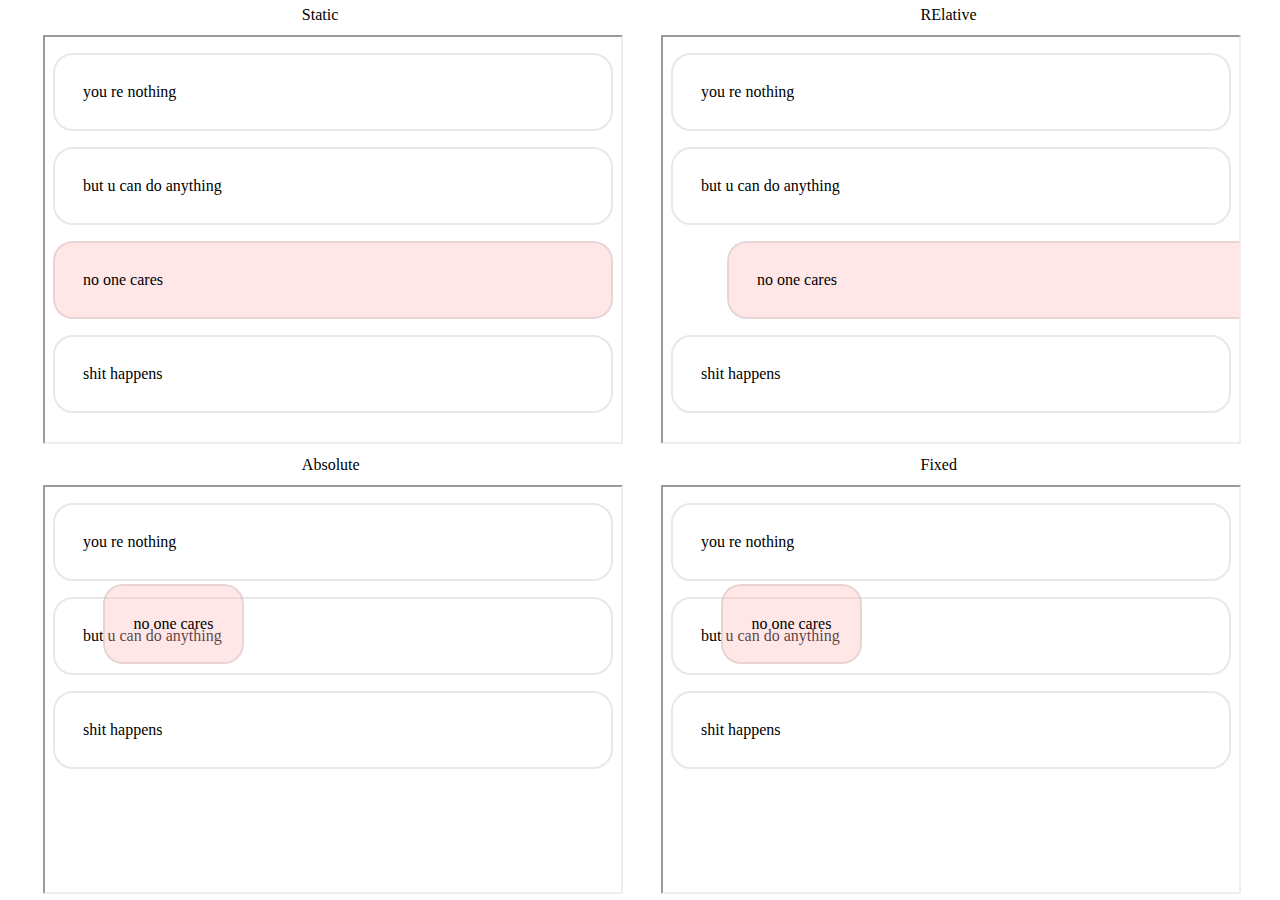
<file: positions/index.html>
<!DOCTYPE html>
<html lang="en">
<head>
    <meta charset="UTF-8">
    <meta http-equiv="X-UA-Compatible" content="IE=edge">
    <meta name="viewport" content="width=device-width, initial-scale=1.0">
    <title>Positions_Dashboard</title>
    <style>
        *{
            margin:0;
            padding:0;
        }
        body{
            height: 100vh;
            width: 100vw;
            /*  */
            display:grid;
            grid-template-columns: 45vw 45vw;
            /* grid-row-gap:5vh; */
            justify-content: space-evenly;
            align-items: center;
        }
        iframe{
            height:45vh;
            width: 100%;
        }
        span{
            margin-left: 45%;
        }
        @media screen and (max-width:700px) {
            body{
                grid-template-columns: auto;
                grid-column-gap:10px;
            }
        }
    </style>
</head>
<body>
    <span>Static</span><span>RElative</span>
    <iframe src="static.html" frameborder="1"></iframe>
    <iframe src="relative.html" frameborder="1"></iframe>
    <span>Absolute</span><span>Fixed</span>
    <iframe src="absolute.html" frameborder="1"></iframe>
    <iframe src="fixed.html" frameborder="1"></iframe>
</body>
</html>
</file>
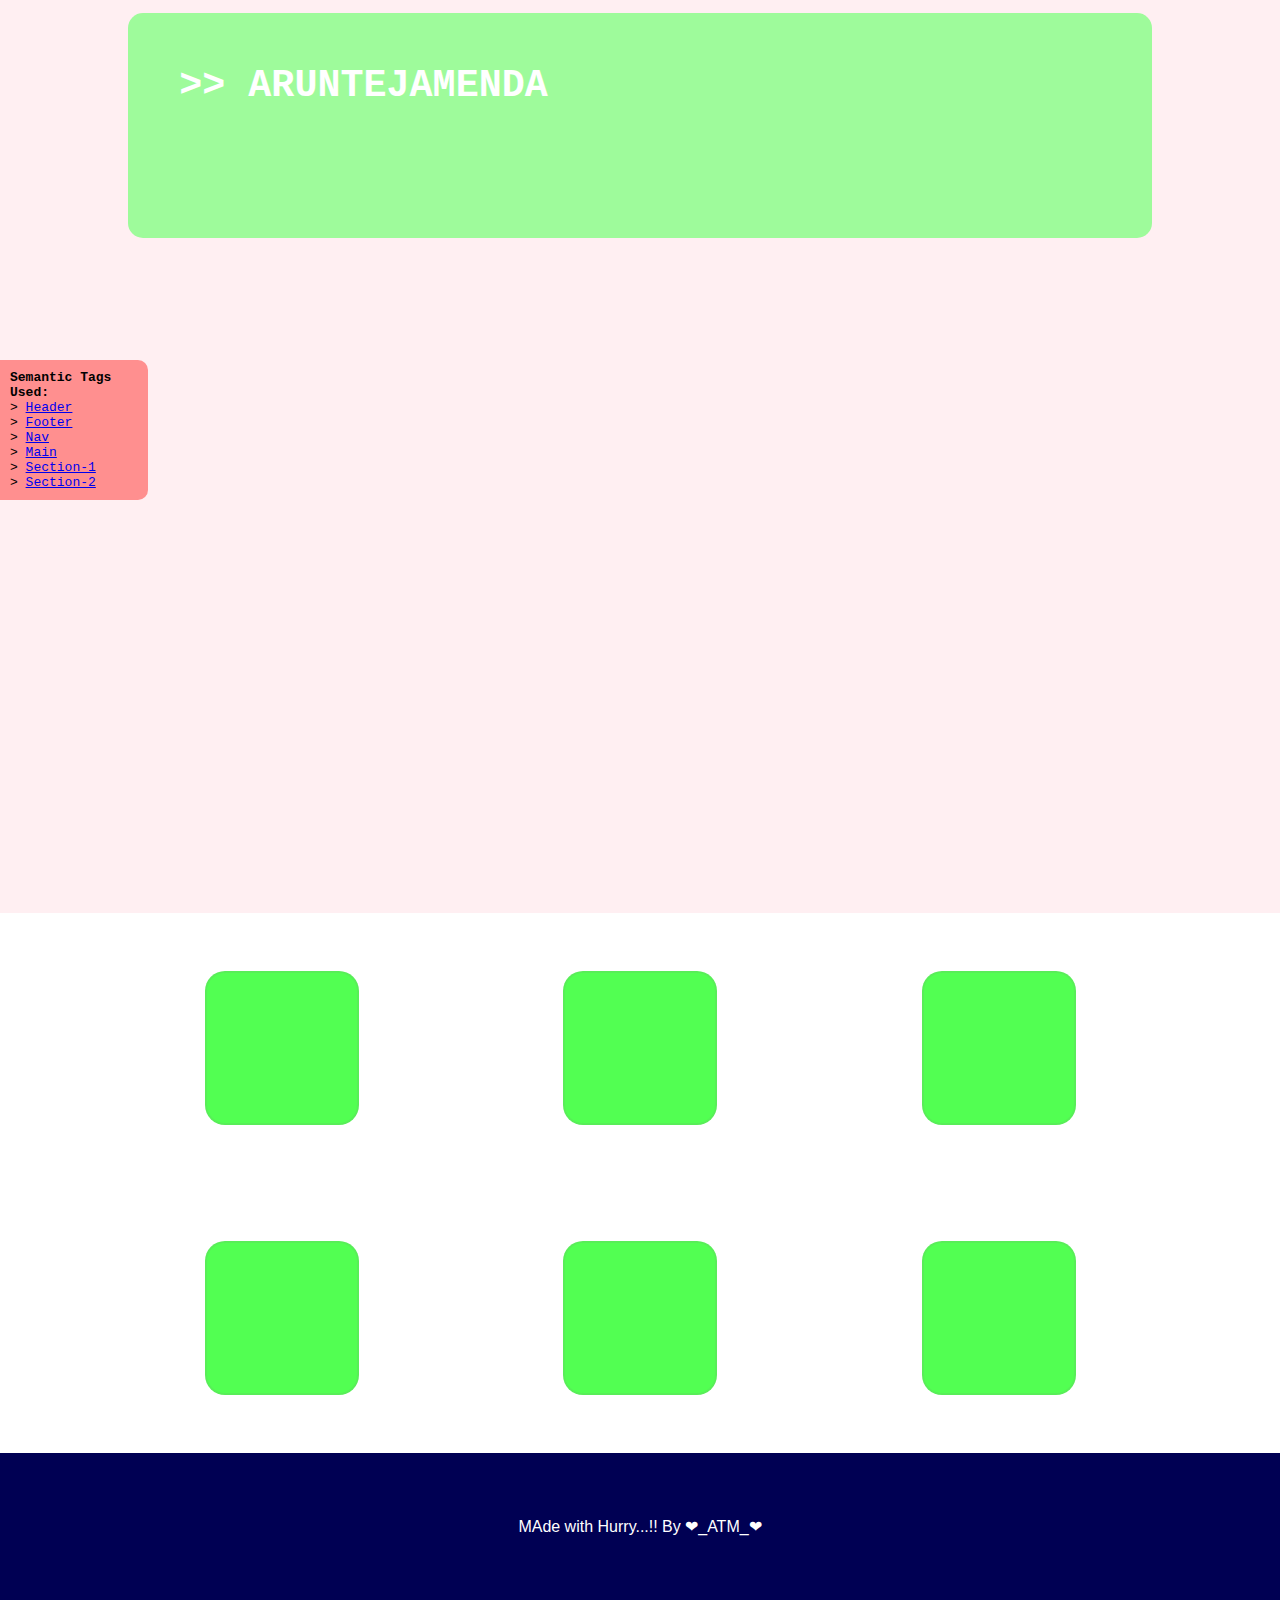
<file: as5_q1.html>
<!-- 
    html5 semantic tags
        header
        footer
        article
        section
        nav    
 -->
 <!DOCTYPE html>
 <html lang="en">
 <head>
    <meta charset="UTF-8">
    <meta http-equiv="X-UA-Compatible" content="IE=edge">
    <meta name="viewport" content="width=device-width, initial-scale=1.0">
    <title>WT_as5_q1</title>
    <style>
        *{
            margin:0;
            padding:0;
            border:none;
            font-family: monospace;
        }
        *:focus{
            outline: none;
            border-right: 2px solid red;
        }
        html{
            height:100vh;
        }
        section{
            display: flex;
            flex-direction: row;
            justify-content: space-evenly;
            align-items: center;
        }
        #blocks{
            height:150px;
            width:150px;
            border-radius: 20px;
            background:rgb(82, 255, 82);
            border: 2px solid rgba(128, 128, 128, 0.137);
        }
        footer{
            padding: 5%;
            text-align: center;
        }
        ul{
            list-style: square;
        }
    </style>
 </head>
 <body>
    <header id="header" style="padding:1% 0 0 0;height:100vh;width:100%;background:rgba(255, 192, 203, 0.26);">
        <nav  id="nav" style="margin:auto;height:25%;width:80%;background: rgba(120, 255, 120, 0.719);border-radius:15px;">
            <h1  id="h1" style="padding:5%;color:white;font-size:3vw;">
                >> ARUNTEJAMENDA
            </h1>
        </nav>
        <ul style="background:rgb(255, 143, 143);width:10%;position:fixed;top:40%;left:0%;border-radius: 0 10px 10px 0;padding:10px;">
            <li><strong>Semantic Tags Used:</strong></li>
            <li>> <a href="#header">Header</a></li>
            <li>> <a href="#footer">Footer</a></li>
            <li>> <a href="#nav">Nav</a></li>
            <li>> <a href="#main">Main</a></li>
            <li>> <a href="#section1">Section-1</a></li>
            <li>> <a href="#section2">Section-2</a></li>
        </ul>
    </header>
    <main  id="main" style="height:60vh;width:100%;">
        <section  id="section1" style="height:30vh;color:#ffff96b2;">
            <div id="blocks"></div>
            <div id="blocks"></div>
            <div id="blocks"></div>
        </section>
        <section  id="section2" style="height:30vh;color:#ff96fab2;">
            <div id="blocks"></div>
            <div id="blocks"></div>
            <div id="blocks"></div>
        </section>
    </main>
    <footer id="footer" style="background:rgb(0, 0, 83);color:white;font-family: 'Lucida Sans', 'Lucida Sans Regular', 'Lucida Grande', 'Lucida Sans Unicode', Geneva, Verdana, sans-serif;">
        MAde with Hurry...!! By ❤_ATM_❤
    </footer>
 </body>
 </html>
</file>
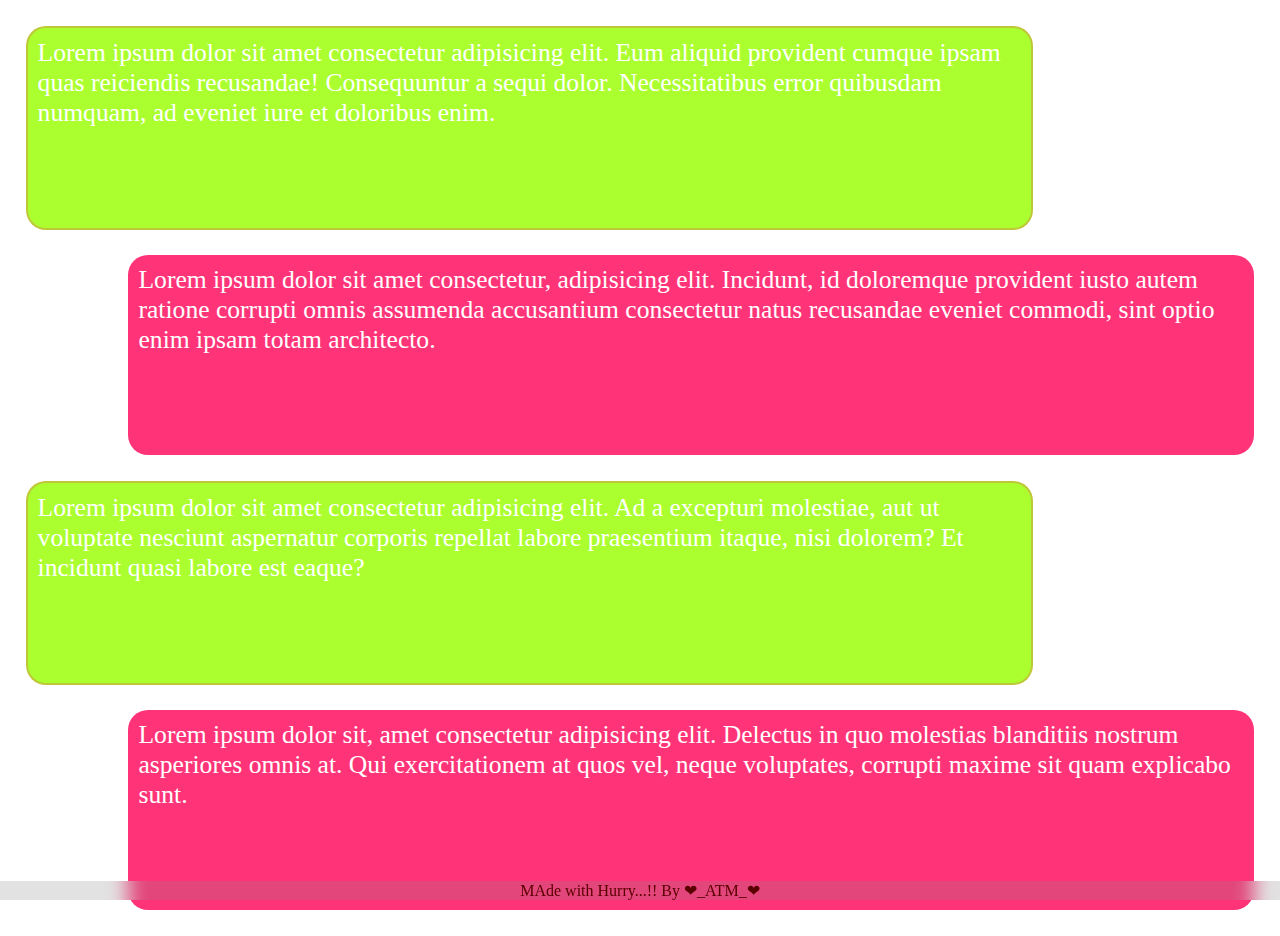
<file: as5_q2.html>
<!-- 
    create external css + props:
        margin
        padding
        border
        width
        positioning
    4 p's + above props to one p'
    calculate how big the box is, list the size of the box on the page
 -->
<!DOCTYPE html>
<html lang="en">
<head>
    <meta charset="UTF-8">
    <meta http-equiv="X-UA-Compatible" content="IE=edge">
    <meta name="viewport" content="width=device-width, initial-scale=1.0">
    <title>WT_as5_q2</title>
    <link rel="stylesheet" href="as5_q2.css">
</head>
<body>
<body>
    <p id="one">Lorem ipsum dolor sit amet consectetur adipisicing elit. Eum aliquid provident cumque ipsam quas reiciendis recusandae! Consequuntur a sequi dolor. Necessitatibus error quibusdam numquam, ad eveniet iure et doloribus enim.</p>
    <p id="two">Lorem ipsum dolor sit amet consectetur, adipisicing elit. Incidunt, id doloremque provident iusto autem ratione corrupti omnis assumenda accusantium consectetur natus recusandae eveniet commodi, sint optio enim ipsam totam architecto.</p>
    <p id="three" >Lorem ipsum dolor sit amet consectetur adipisicing elit. Ad a excepturi molestiae, aut ut voluptate nesciunt aspernatur corporis repellat labore praesentium itaque, nisi dolorem? Et incidunt quasi labore est eaque?</p>
    <p id="four">Lorem ipsum dolor sit, amet consectetur adipisicing elit. Delectus in quo molestias blanditiis nostrum asperiores omnis at. Qui exercitationem at quos vel, neque voluptates, corrupti maxime sit quam explicabo sunt.</p>
    <br><br><br>
    <!--  -->
    <footer id="footer" style="text-align:center;width:100%;position:fixed;left:0%;bottom:0%;color:rgb(90, 0, 0);backdrop-filter: blur(10px);background: rgba(128, 128, 128, 0.233);;">
        MAde with Hurry...!! By ❤_ATM_❤
    </footer>
</body>
</html>
</file>
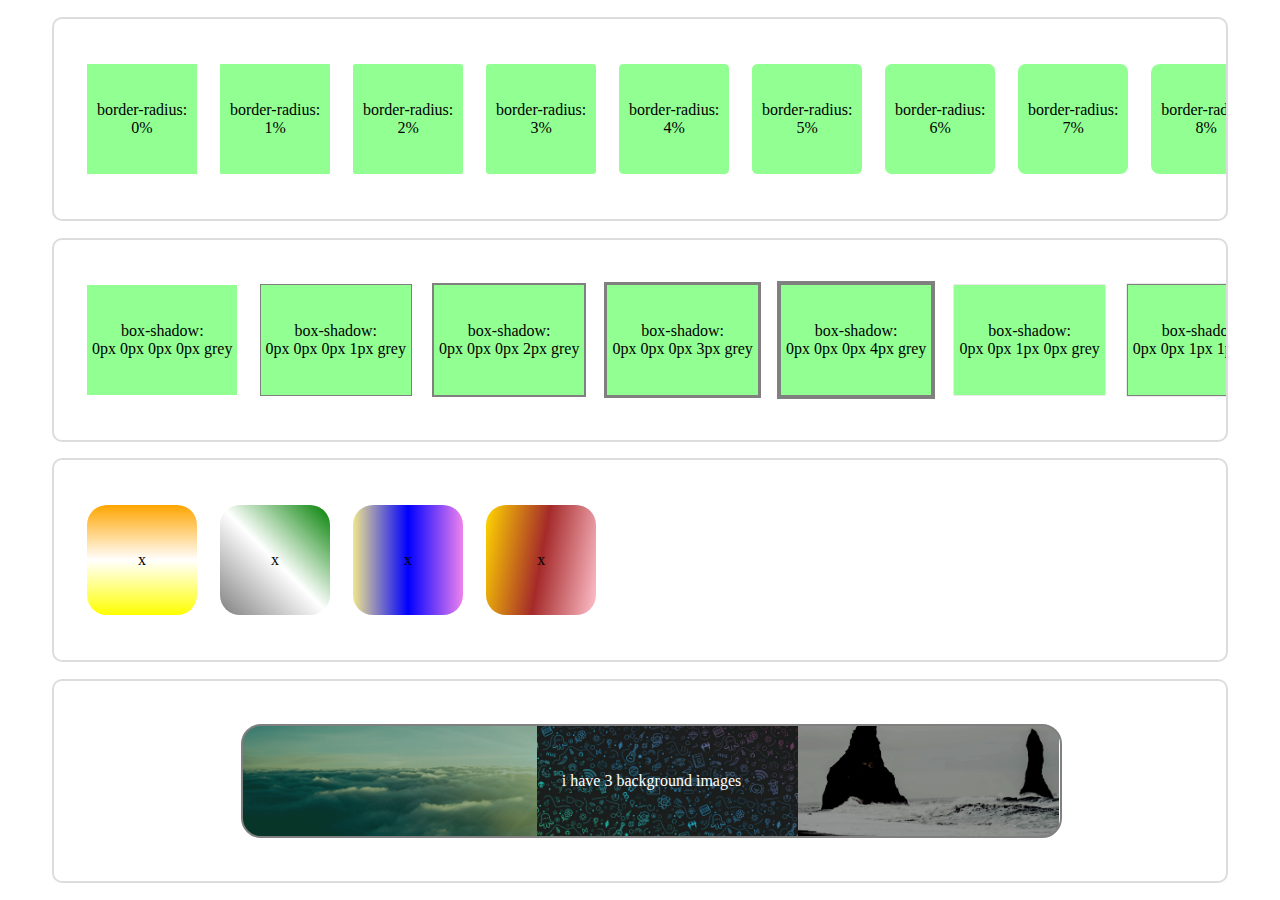
<file: as5_q3.html>
<!--
Create a webpage with CSS:
    - Create a sample page which displays various values for the border-radius property
    - Create a sample page which displays various values for the box-shadow property. 
    - Create a sample page which displays various values for the gradient property. 
    - create a Web page that has at least 3 background images within the same div tag.
-->
<!DOCTYPE html>
<html lang="en">
<head>
    <meta charset="UTF-8">
    <meta http-equiv="X-UA-Compatible" content="IE=edge">
    <meta name="viewport" content="width=device-width, initial-scale=1.0">
    <title>WT_as5_q2</title>
    <style>
        *{
            margin:0;
            padding:0;
        }
        body{
            height:100vh;
            width:100vw;
            /*  */
            display: flex;
            flex-direction: column;
            align-items: center;
            justify-content: space-evenly;
        }
        section{
            height:20%;
            width:90%;
            padding:10px;
            border:2px solid rgba(0, 0, 0, 0.137);
            display: flex;
            flex-direction: row;
            align-items: center;
            overflow-x:scroll;
            border-radius: 10px;
        }
        div{
            flex-shrink: 0;
            margin-left: 2%;
            padding:5px;
            height:100px;width:100px;
            background: rgb(146, 255, 146);
            /*  */
            display: flex;
            align-items: center;
            justify-content: center;
            /*  */
            text-align: center;
        }
        #bs div{
            width:max-content;
        }
        #g div{
            border-radius: 20px;
        }
        #br2{
            display: flex;
            align-items: center;
            justify-content: center;
        }
        #br2 div{
            color:white;
            border-radius: 20px;
            border:2px solid grey;
            width:70%;
            background:url("1.png"),url("2.png"),url("3.png");
            background-position: left,center,right;
            background-size: 23vw;
            background-repeat: no-repeat;
        }
    </style>
</head>
<body>
    <section id="br">
        <script>
            for(var i=0;i<50;i++){
                document.write("<div style='border-radius:"+i+"%'>border-radius:<br>"+i+"%</div>")
            }
        </script>
    </section>
    <section id="bs">
        <script>
            for(var i=0;i<5;i++){for(var j=0;j<5;j++){for(var k=0;k<5;k++){for(var l=0;l<5;l++){
                document.write("<div style='box-shadow:"+i+"px "+j+"px "+k+"px "+l+"px grey'>box-shadow:<br>"+i+"px "+j+"px "+k+"px "+l+"px grey</div>")
            }}}}
        </script>
    </section>
    <section id="g">
            <div style='background:linear-gradient(0deg,yellow, white, orange)'>x</div>
            <div style='background:linear-gradient(45deg,grey, white, green)'>x</div>
            <div style='background:linear-gradient(90deg,khaki, blue, violet)'>x</div>
            <div style='background:linear-gradient(100deg,gold,brown, pink)'>x</div>
    </section>
    <section id="br2">
        <div id="back_3s">i have 3 background images</div>
    </section>
</body>
</html>
</file>
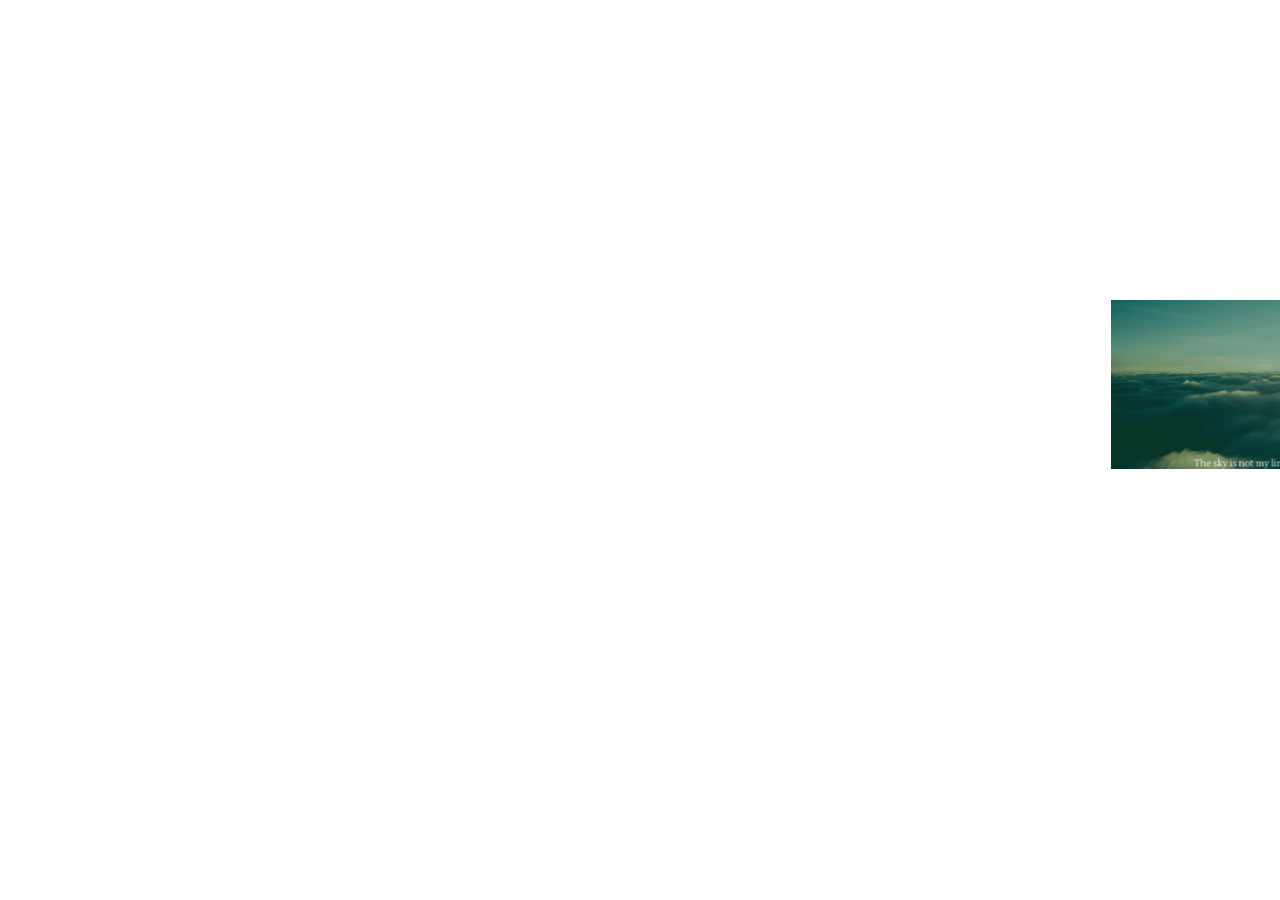
<file: as5_q6.html>
<!--
Use CSS transitions and transform properties to modify and animate
Create a sample gallery that includes the following transform properties
    :: rotate
    :: scale 
    :: skew 
    :: translate (to offset)
Also include transition-property values
    :: transition-duration
    :: transition-timing-function
    :: transition-delay
-->
<!DOCTYPE html>
<html lang="en">
<head>
    <meta charset="UTF-8">
    <meta http-equiv="X-UA-Compatible" content="IE=edge">
    <meta name="viewport" content="width=device-width, initial-scale=1.0">
    <title>WT_as5_q4</title>
    <style>
        body{
            height:100vh;
            width:100vw;
            margin:0;
            padding:0;
            display: flex;
            align-items: center;
            justify-content: center;
        }
        img{
            transition: 2s linear infinite;
        }
        img:active{
            transform: scale(1.2);
            border-radius: 20px;
        }
        img:hover{
            transform:rotate(180deg) skew(0deg,10deg) translateY(-26px);
        }
    </style>
</head>
<body>
    <marquee height="300" width="100%" scrollamount="20">
        <!-- onmouseover="this.stop()" onmouseout="this.start()" -->
        <img src="1.png" width="300" alt="1">
        <img src="2.png" alt="2" width="300">
        <img src="3.png" alt="3" width="300">
    </marquee>
</body>
</html>
</file>
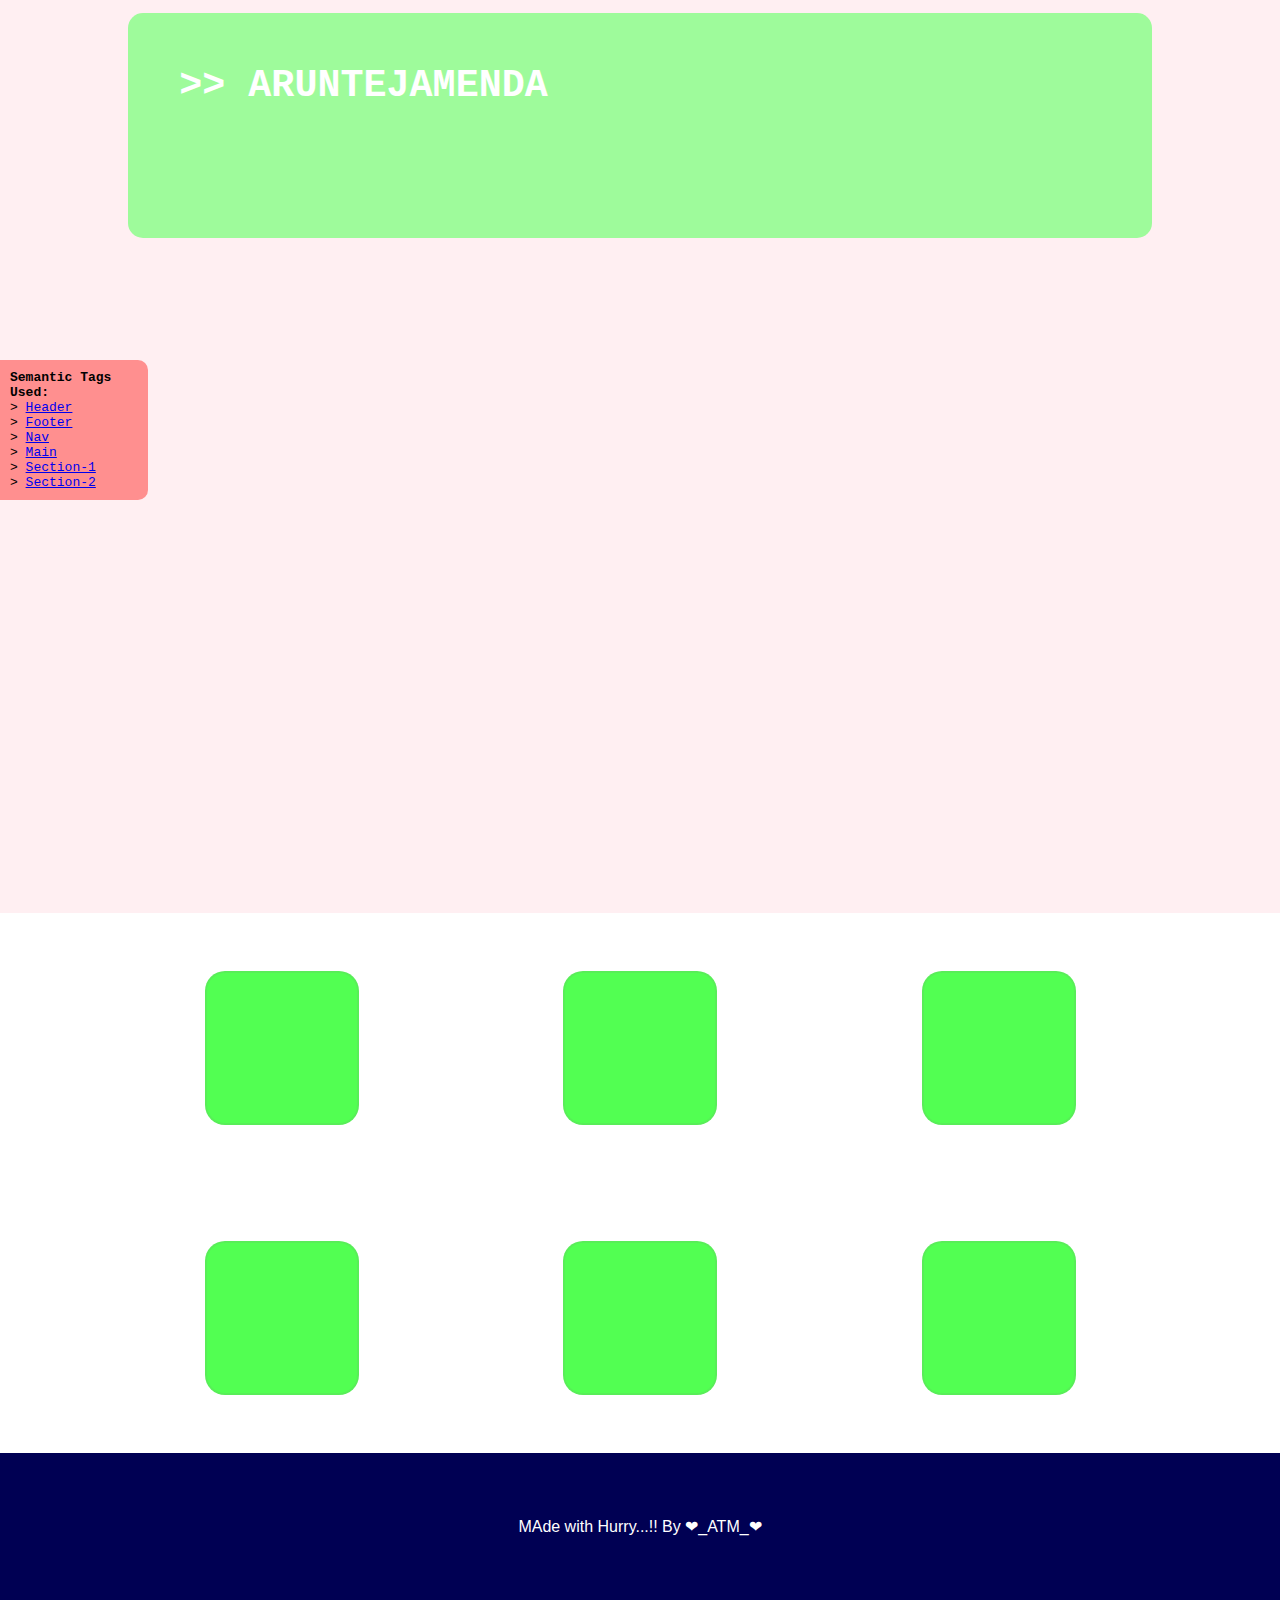
<file: as5_q7.html>
<!--
    Create your own responsive web site using Media Query.
-->
<!DOCTYPE html>
<html lang="en">
<head>
    <meta charset="UTF-8">
    <meta http-equiv="X-UA-Compatible" content="IE=edge">
    <meta name="viewport" content="width=device-width, initial-scale=1.0">
    <title>WT_as5_q7</title>
    <style>
        *{
            margin:0;
            padding:0;
            border:none;
            font-family: monospace;
        }
        *:focus{
            outline: none;
            border-right: 2px solid red;
        }
        html{
            height:100vh;
        }
        main{
            height:60vh;
            width:100%;
        }
        section{
            display: flex;
            flex-direction: row;
            justify-content: space-evenly;
            align-items: center;
        }
        #blocks{
            height:150px;
            width:150px;
            border-radius: 20px;
            background:rgb(82, 255, 82);
            border: 2px solid rgba(128, 128, 128, 0.137);
        }
        footer{
            padding: 5%;
            text-align: center;
        }
        ul{
            list-style: square;
        }
        #sidenav{
            background:rgb(255, 143, 143);width:10%;position:fixed;top:40%;left:0%;border-radius: 0 10px 10px 0;padding:10px;
        }
        @media screen and (max-width:700px) {
            main{
                height:unset;
            }
            section{
                height:80vh !important;
                flex-direction: column;
                border-bottom: 2px solid rgba(128, 128, 128, 0.158);
            }
            #sidenav li{
                display: none;
            }
            #sidenav{
                height:5vw;
                width:5vw;
            }
            #sidenav:hover{
                height:unset;
                width:unset;
            }
            #sidenav:hover li{
                display: flex;
            }
            nav h1{
                display: flex;
                height:100%;
                justify-content: center;
                align-items: center;
                padding:0 !important;
                font-size: 6vw !important;
            }
        }
    </style>
 </head>
 <body>
    <header id="header" style="padding:1% 0 0 0;height:100vh;width:100%;background:rgba(255, 192, 203, 0.26);">
        <nav  id="nav" style="margin:auto;height:25%;width:80%;background: rgba(120, 255, 120, 0.719);border-radius:15px;">
            <h1  id="h1" style="padding:5%;color:white;font-size:3vw;">
                >> ARUNTEJAMENDA
            </h1>
        </nav>
        <ul id="sidenav">
            <li><strong>Semantic Tags Used:</strong></li>
            <li>> <a href="#header">Header</a></li>
            <li>> <a href="#footer">Footer</a></li>
            <li>> <a href="#nav">Nav</a></li>
            <li>> <a href="#main">Main</a></li>
            <li>> <a href="#section1">Section-1</a></li>
            <li>> <a href="#section2">Section-2</a></li>
        </ul>
    </header>
    <main  id="main" >
        <section  id="section1" style="height:30vh;color:#ffff96b2;">
            <div id="blocks"></div>
            <div id="blocks"></div>
            <div id="blocks"></div>
        </section>
        <section  id="section2" style="height:30vh;color:#ff96fab2;">
            <div id="blocks"></div>
            <div id="blocks"></div>
            <div id="blocks"></div>
        </section>
    </main>
    <footer id="footer" style="background:rgb(0, 0, 83);color:white;font-family: 'Lucida Sans', 'Lucida Sans Regular', 'Lucida Grande', 'Lucida Sans Unicode', Geneva, Verdana, sans-serif;">
        MAde with Hurry...!! By ❤_ATM_❤
    </footer>
</body>
</html>
</file>
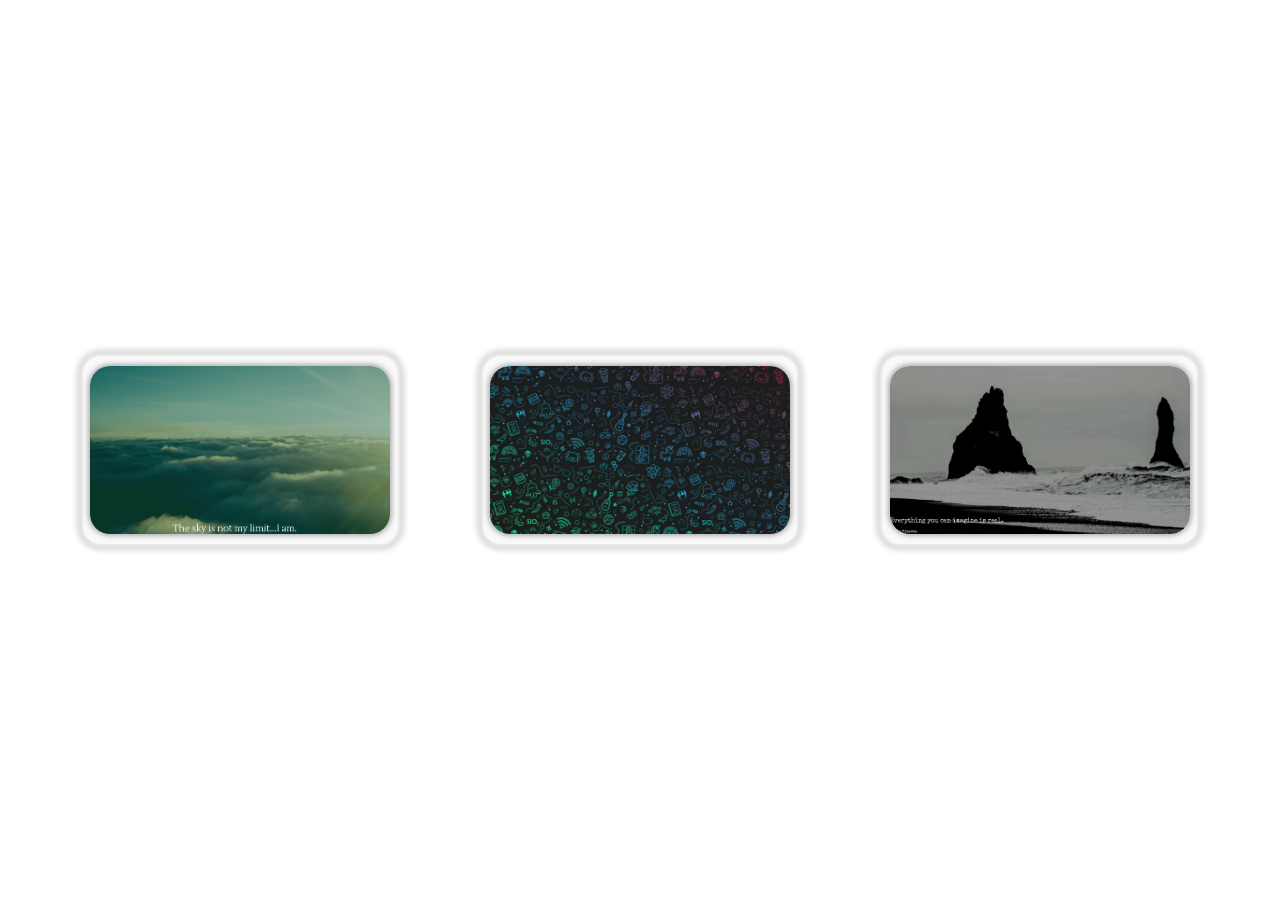
<file: images_page.html>
<!--
    3 images in 3 rows
    caption in each image + background-color, border, padding, margin
    on hover display image description
-->
<!DOCTYPE html>
<html lang="en">
<head>
    <meta charset="UTF-8">
    <meta http-equiv="X-UA-Compatible" content="IE=edge">
    <meta name="viewport" content="width=device-width, initial-scale=1.0">
    <title>Images_Hover:description</title>
    <style>
        body{
            height:100vh;
            width:100vw;
            /*  */
            margin:0;
            padding:0;
            /*  */
            display: flex;
            align-items: center;
            justify-content: space-evenly;
            /*  */
            font-family:cursive;
            text-transform: capitalize;
        }
        .d{
            height:0;
            overflow:hidden;
            transition: 0.2s;
        }
        img{
            border-radius: 20px;
            box-shadow: 0px 0px 5px 2px rgba(0, 0, 0, 0.303);
        }
        .x{
            width:23vw;
            /*  */
            display:flex;
            flex-direction: column;
            justify-content: center;
            align-items: center;
            /* */
            border-radius: 20px;
            padding:10px;
            background: rgba(128, 128, 128, 0.048);
            border: 2px solid rgba(0, 0, 0, 0.068);
            box-shadow: 0px 0px 5px 5px rgba(0, 0, 0, 0.13);
            transition: 0.2s;
        }
        .x:hover{
            border-radius: 20px;
            box-shadow: 0px 0px 2px 2px rgba(0, 0, 0, 0.13);
        }
        .x:hover .d{
            height:max-content;
            padding:10px;
            text-align: justify;
            letter-spacing: 1px;
        }
    </style>
</head>
<body>
    <div id="d1" class="x">
        <img src="1.png" width="300" alt="1">
        <div id="description1" class="d">Lorem ipsum dolor sit amet consectetur adipisicing elit. Distinctio provident commodi similique neque molestias assumenda dicta, mollitia quis ullam repellendus animi, ab debitis porro voluptas vitae maiores veritatis, expedita obcaecati.</div>
    </div>
    <div id="d2" class="x">
        <img src="2.png" alt="2" width="300">
        <div id="description2" class="d">Lorem ipsum, dolor sit amet consectetur adipisicing elit. Rerum minima molestiae, placeat exercitationem quasi ullam corporis obcaecati in eligendi animi velit distinctio recusandae aperiam illo neque beatae voluptate nesciunt aliquid?</div>
    </div>
    <div id="d3" class="x">
        <img src="3.png" alt="3" width="300">
        <div id="description3" class="d">Lorem ipsum dolor sit amet consectetur adipisicing elit. Ipsum adipisci quasi, asperiores blanditiis sed dolorum! Molestias illo cum, harum similique consequuntur sapiente optio rerum, impedit reprehenderit qui, earum maiores obcaecati.</div>
    </div>
</body>
</html>
</file>
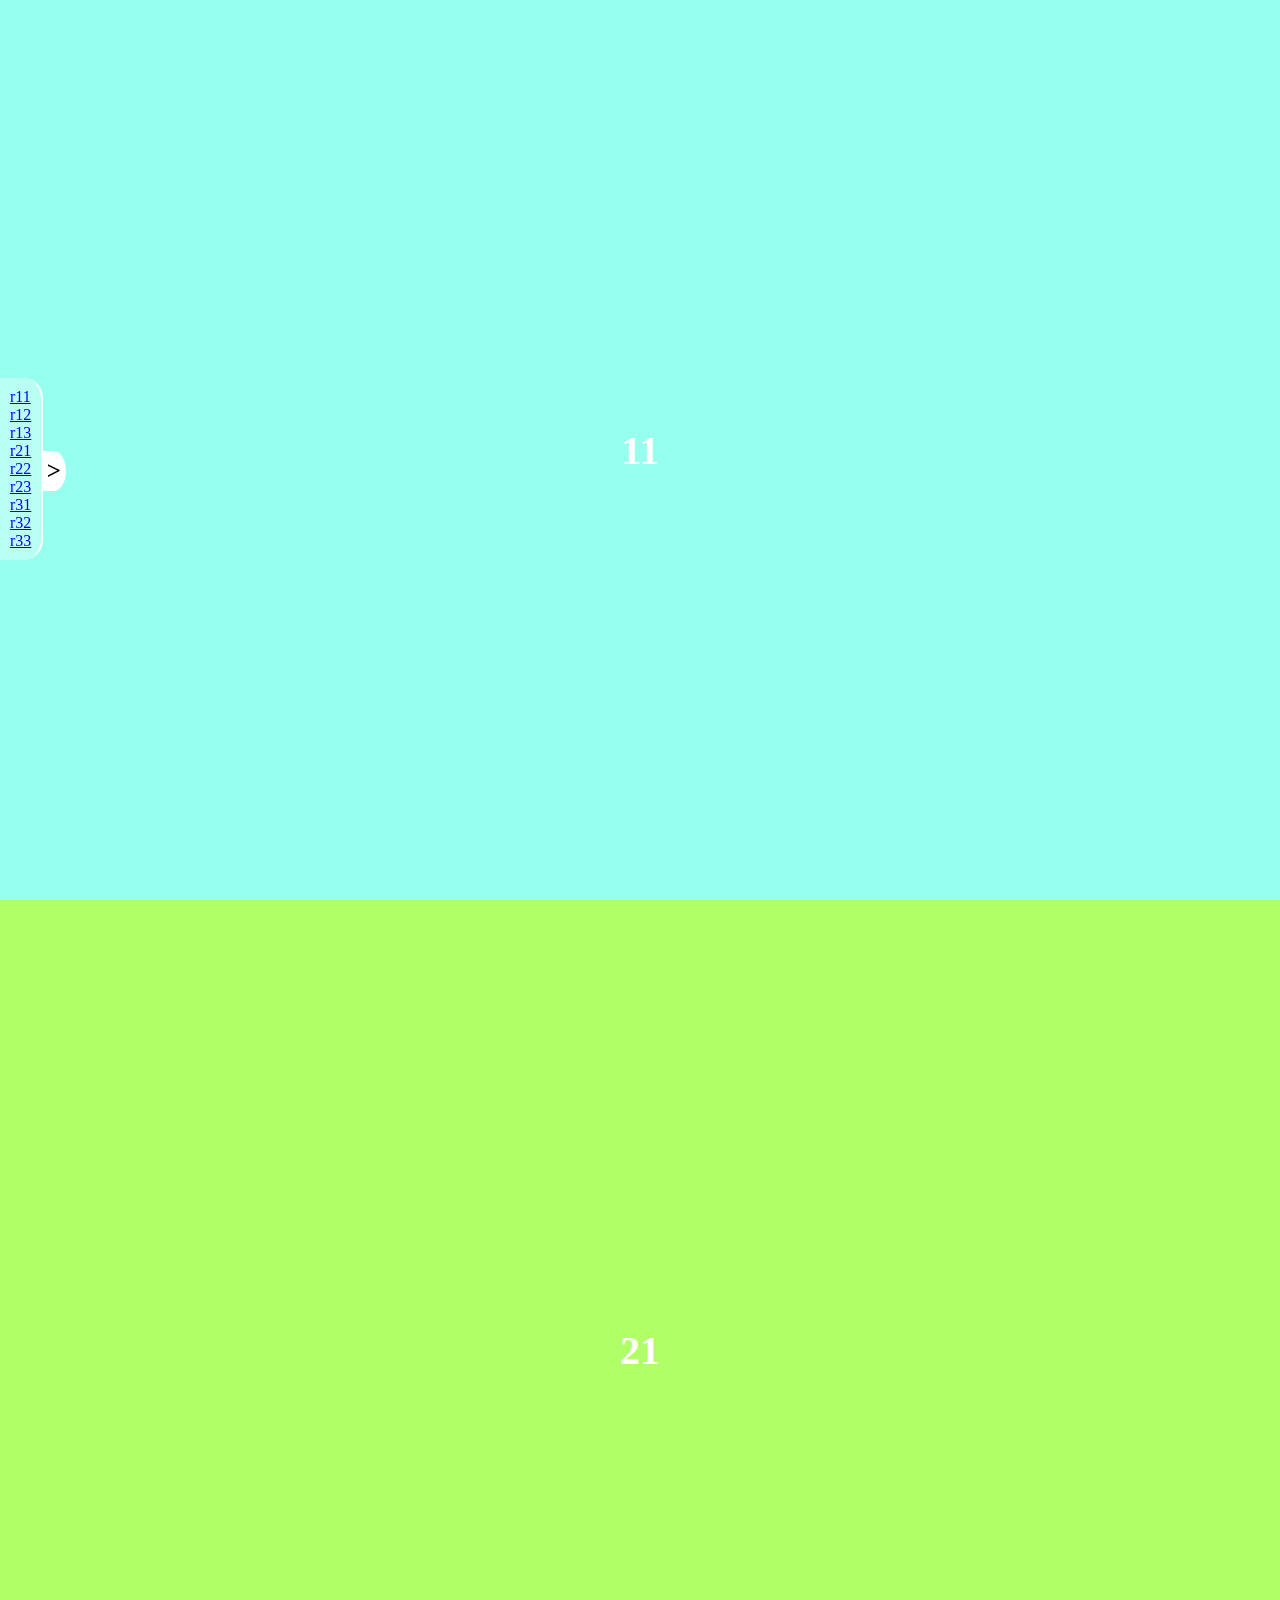
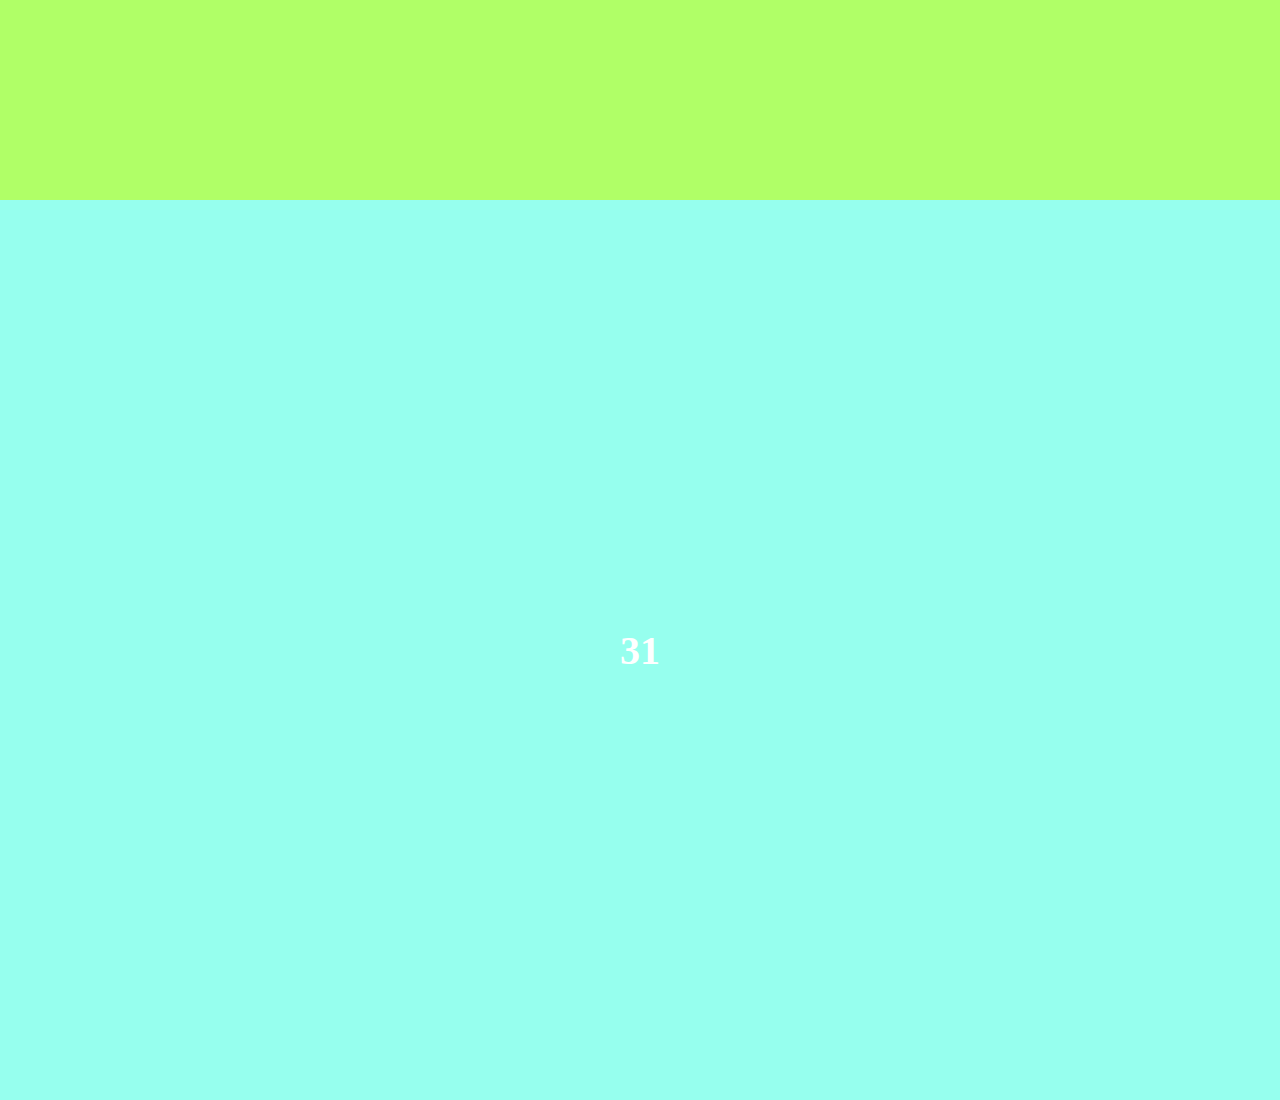
<file: n180574_week5.html>
<!-- 
1 inlinestyle
1 embedded style
link to external css + atleast one style in external css file
create conflict of css props in inline,embedded,external
create some unique
use selecter:
    universal
    adjacent sibling selector
    multiple selector
    psuedo classes
    psuedo elements
 -->
<!DOCTYPE html>
<html lang="en">
<head>
    <meta charset="UTF-8">
    <meta http-equiv="X-UA-Compatible" content="IE=edge">
    <meta name="viewport" content="width=device-width, initial-scale=1.0">
    <link rel="stylesheet" href="n180574_week5.css">
    <script src="jquery-3.6.0.min.js"></script>
    <title>N180574_week5</title>
    <style>
        /* -----------------EMBEDDED STYLE------------------- */
        html{
            scroll-behavior: smooth;
        }
        body{
            display: inline; /*doing clash*/
            overflow: hidden;
        }
        section{ /*universal_selector*/
            height:100vh;
            width:100vw;
            /*  */
            display: flex;
            justify-content: center;
            align-items: center;
            /*  */
            font-size: 40px;
            font-weight: bold;
            color: white;
        }
        #r11,#r23,#r31{
            background: rgb(150, 255, 238);;
        }
        #r12,#r21,#r32{
            background:rgb(176, 255, 103);
        }
        #r13,#r22,#r33{
            background:rgb(255, 103, 197);
        }
        #nav::after{
            content: ">";
            height: 40px;
            width:25px;
            background: white;
            position: fixed;
            top:40%;
            left:100%;
            border-radius: 0 50% 50% 0;
            display:flex;
            justify-content: center;
            align-items: center;
            font-size: 25px;
            font-weight: bolder;
        }
        #nav:hover{
            border-right:2px solid red !important;
        }
        li:visited{
            color:yellow;
        }
    </style>
</head>
<!-- doing clash -->
<!-- /* -----------------INLINE STYLES------------------- */ -->
<body style="display:grid;grid-template-columns: 100vw 100vw 100vw;">
    <div id="nav" style="position:fixed;left:0%;top:42%;backdrop-filter: blur(10px);border-right: 2px solid rgba(255, 255, 255, 0.966);background:rgba(255, 255, 255, 0.342);padding:10px;border-radius: 0px 20px 20px 0px;">
        <ul>
            <li><a href="#r11">r11</a></li>
            <li><a href="#r12">r12</a></li>
            <li><a href="#r13">r13</a></li>
            <li><a href="#r21">r21</a></li>
            <li><a href="#r22">r22</a></li>
            <li><a href="#r23">r23</a></li>
            <li><a href="#r31">r31</a></li>
            <li><a href="#r32">r32</a></li>
            <li><a href="#r33">r33</a></li>
        </ul>
    </div>
    <section id="r11">11</section><section id="r12">12</section><section id="r13">13</section>
    <section id="r21">21</section><section id="r22">22</section><section id="r23">23</section>
    <section id="r31">31</section><section id="r32">32</section><section id="r33">33</section>
</body>
</html>
</file>
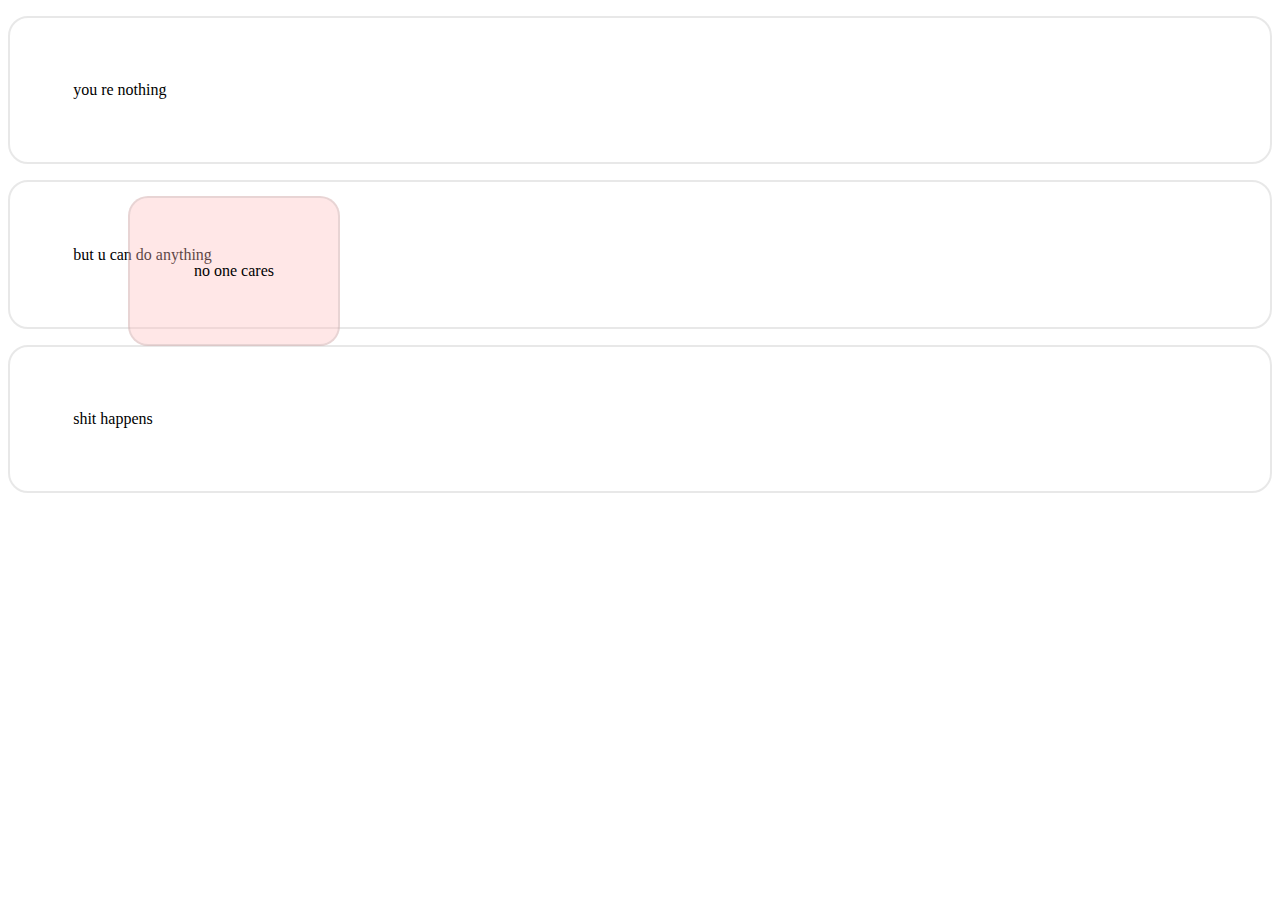
<file: positions/absolute.html>
<!DOCTYPE html>
<html lang="en">
<head>
    <meta charset="UTF-8">
    <meta http-equiv="X-UA-Compatible" content="IE=edge">
    <meta name="viewport" content="width=device-width, initial-scale=1.0">
    <title>absolute</title>
    <style>
        p{padding: 5%;border-radius: 20px;border: 2px solid rgba(128, 128, 128, 0.185);}
        p:nth-child(3){
            background: rgba(255, 189, 189, 0.356);
            position: absolute;
            top:20%;
            left:10%;
        }
    </style>
</head>
<body>
    <p>you re nothing</p>
    <p>but u can do anything</p>
    <p>no one cares</p>
    <p> shit happens</p>
</body>
</html>
</file>
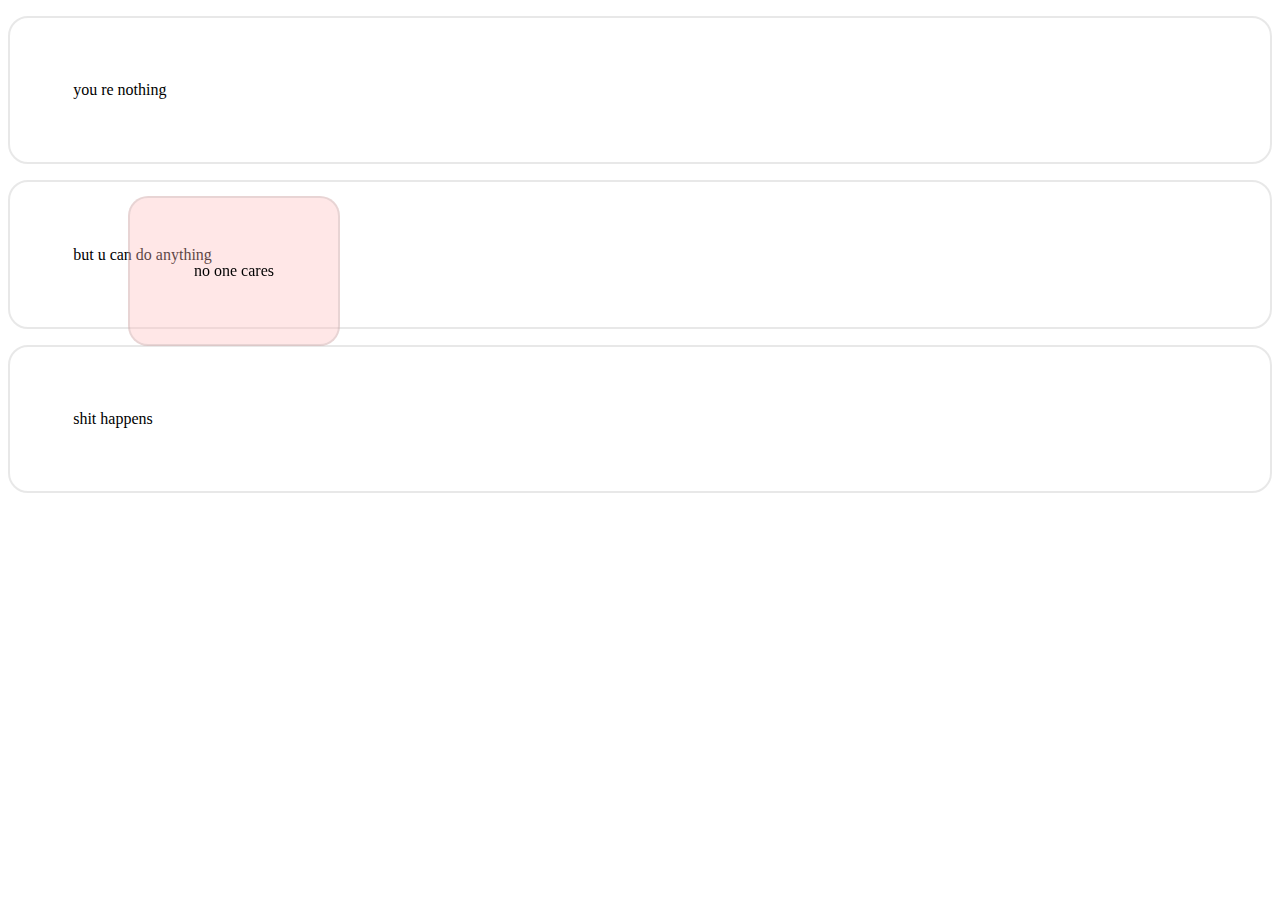
<file: positions/fixed.html>
<!DOCTYPE html>
<html lang="en">
<head>
    <meta charset="UTF-8">
    <meta http-equiv="X-UA-Compatible" content="IE=edge">
    <meta name="viewport" content="width=device-width, initial-scale=1.0">
    <title>fixed</title>
    <style>
        p{padding: 5%;border-radius: 20px;border: 2px solid rgba(128, 128, 128, 0.185);}
        p:nth-child(3){
            background: rgba(255, 189, 189, 0.356);
            position: fixed;
            top:20%;
            left:10%;
        }
    </style>
</head>
<body>
    <p>you re nothing</p>
    <p>but u can do anything</p>
    <p>no one cares</p>
    <p> shit happens</p>
</body>
</html>
</file>
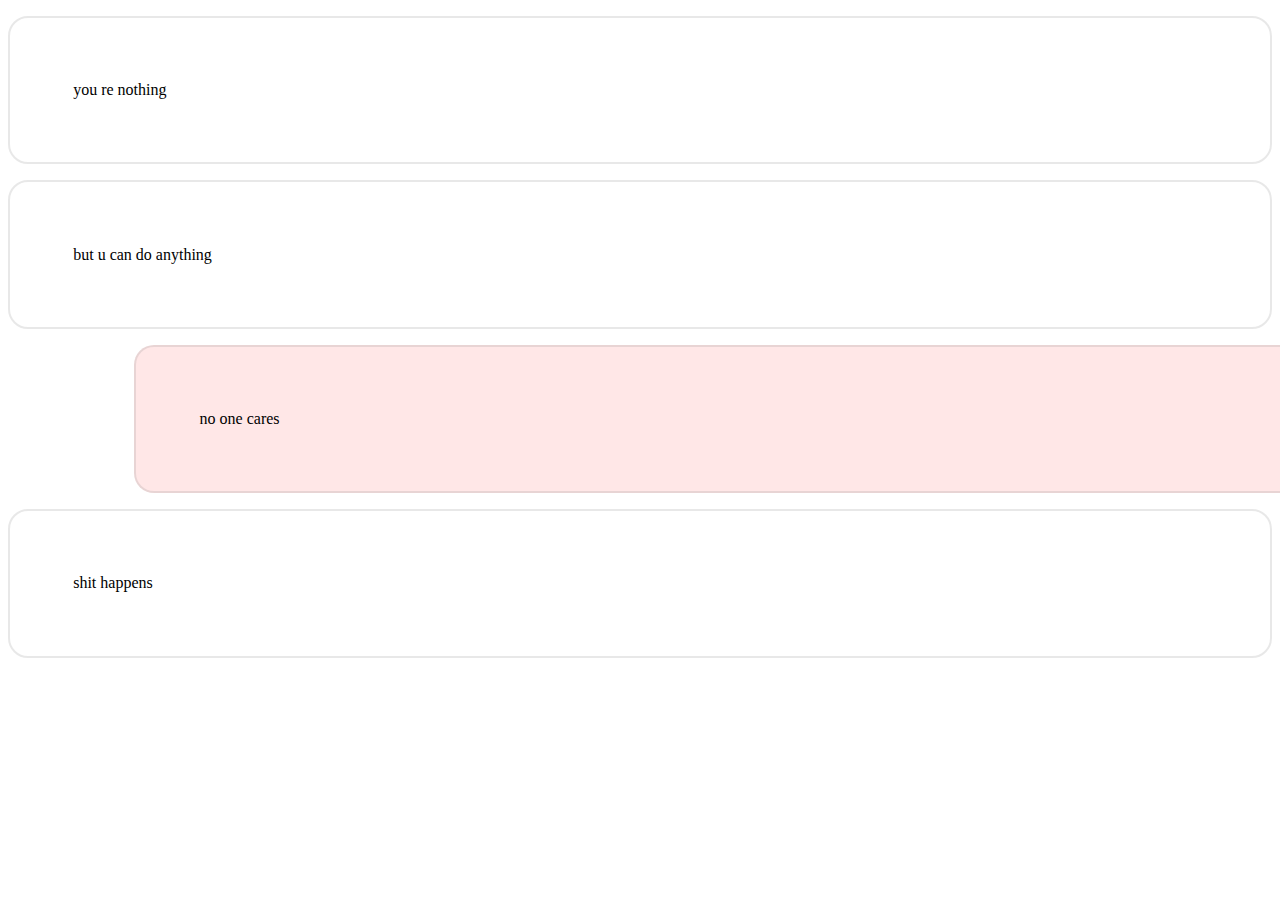
<file: positions/relative.html>
<!DOCTYPE html>
<html lang="en">
<head>
    <meta charset="UTF-8">
    <meta http-equiv="X-UA-Compatible" content="IE=edge">
    <meta name="viewport" content="width=device-width, initial-scale=1.0">
    <title>RELATIVE</title>
    <style>
        p{padding: 5%;border-radius: 20px;border: 2px solid rgba(128, 128, 128, 0.185);}
        p:nth-child(3){
            background: rgba(255, 189, 189, 0.356);
            position: relative;
            top:20%;
            left:10%;
        }
    </style>
</head>
<body>
    <p>you re nothing</p>
    <p>but u can do anything</p>
    <p>no one cares</p>
    <p> shit happens</p>
</body>
</html>
</file>
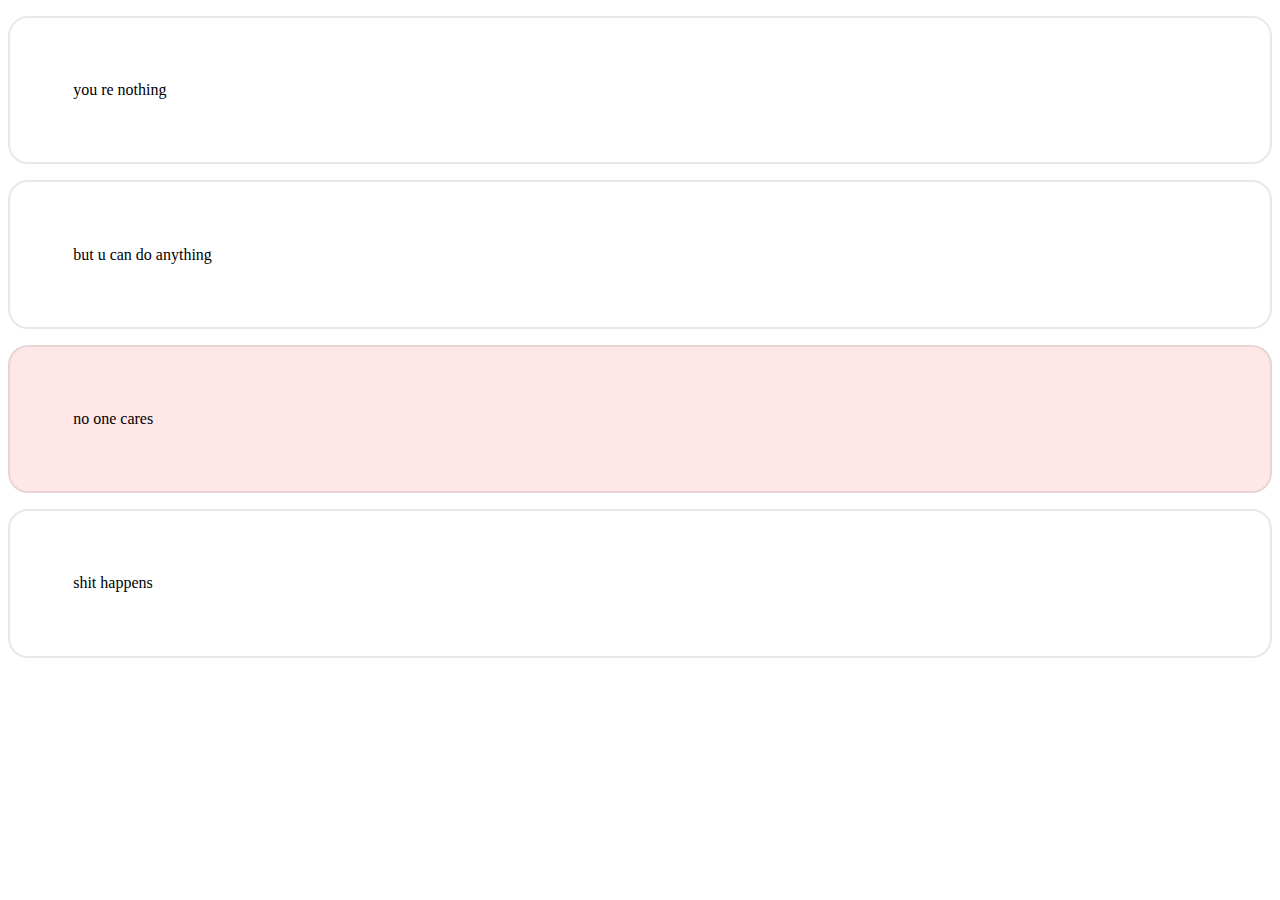
<file: positions/static.html>
<!DOCTYPE html>
<html lang="en">
<head>
    <meta charset="UTF-8">
    <meta http-equiv="X-UA-Compatible" content="IE=edge">
    <meta name="viewport" content="width=device-width, initial-scale=1.0">
    <title>static</title>
    <style>
        p{padding: 5%;border-radius: 20px;border: 2px solid rgba(128, 128, 128, 0.185);}
        p:nth-child(3){
            background: rgba(255, 189, 189, 0.356);
            position: static;
            top:20%;
            left:10%;
        }
    </style>
</head>
<body>
    <p>you re nothing</p>
    <p>but u can do anything</p>
    <p>no one cares</p>
    <p> shit happens</p>
</body>
</html>
</file>
<file: as5_q2.css>
body{
    margin:0;
    padding:2%;
    font-family:cursive;
}
p{
    height:20vh;
    width:90%;
    border-radius: 20px;
    background:rgba(255, 0, 85, 0.795);
    /*  */
    padding:10px;
    font-size: 2vw;
    color: white;
    /*  */
    float: right;
}
p:nth-child(2n+1){
    background:rgb(172, 255, 47);
    width:80%;
    margin:auto;
    float: left;
    border:2px solid rgba(255, 0, 85, 0.219);
}
</file>
<file: n180574_week5.css>
/* -----------------EXTERNAL STYLE------------------- */
*{
    margin:0;
    padding:0;
}
body{
    height: max-content;
    width:max-content;
    /*  */
    display: flex; /* doing clash */
}
</file>
